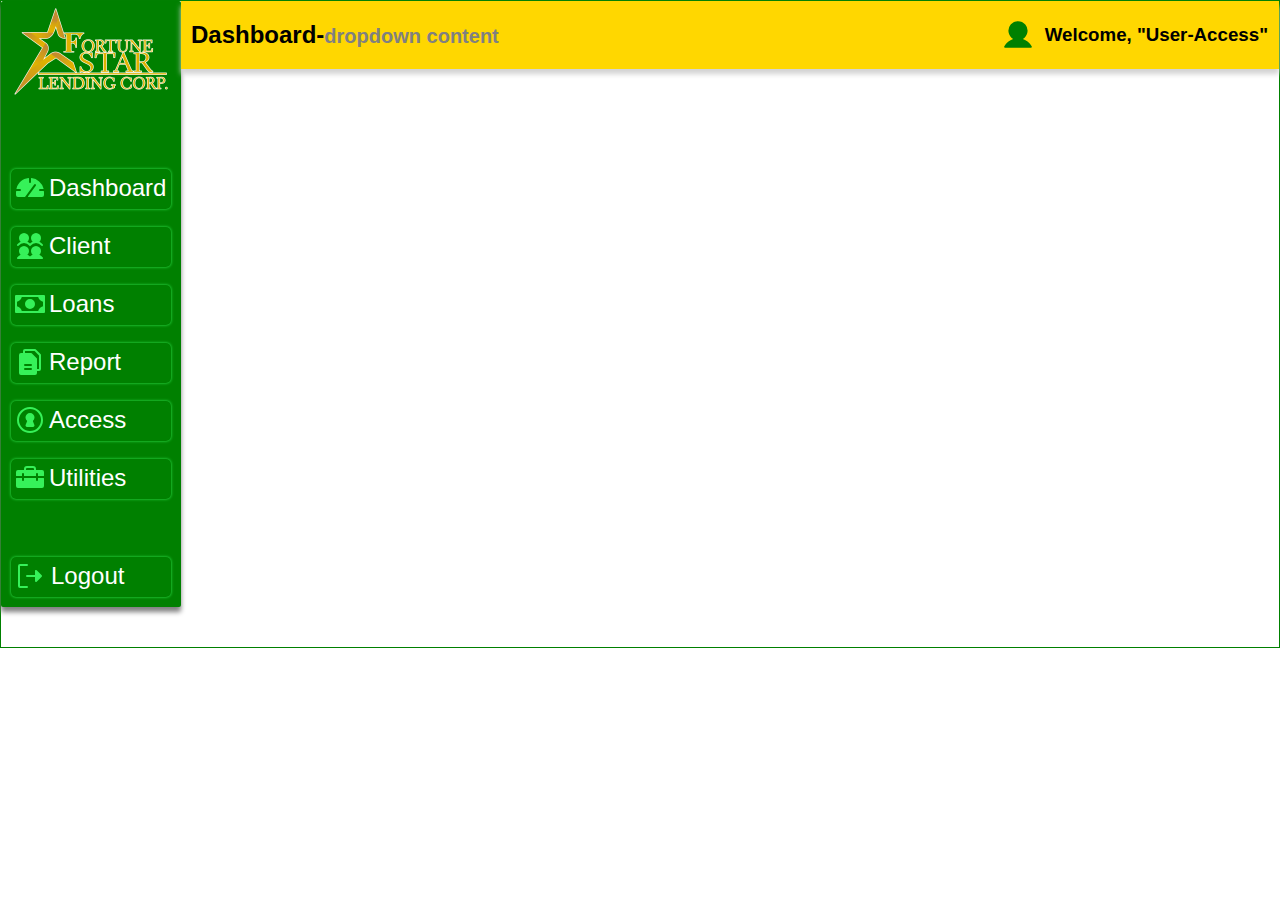
<file: BenLyleLendingWebsite/index.html>
<!DOCTYPE html>
<html lang="en">
  <head>
    <meta charset="UTF-8" />
    <meta http-equiv="X-UA-Compatible" content="IE=edge" />
    <meta name="viewport" content="width=device-width, initial-scale=1.0" />

    <!-------Styles------->
    <link rel="stylesheet" href="index.css" />
    <link rel="stylesheet" href="leftNavBar.css" />
    <!-------Styles------->

    <!--Title of the Web Application-->
    <title>Fortune Star Lending Corporation</title>
    <!--Title of the Web Application-->

    <!--Logo Icon-->
    <link rel="icon" href="icon/favicon.ico" />
    <!--Logo Icon-->
  </head>
  <body>
    <div class="dash-and-admin">
      <div class="all-header">
        <div class="column-header">
          <div class="logo-container">
            <img class="main-logo" src="images/fortunestar.png" alt="image" />

            <div class="home">
              <img src="svg/gauge-fill.svg" alt="svg" />
              <span>Dashboard</span>
            </div>

            <div class="search">
              <img src="svg/users-four-fill.svg" alt="svg" />
              <span>Client</span>
            </div>

            <div class="client">
              <img src="svg/money-fill.svg" alt="svg" />
              <span>Loans</span>
            </div>

            <div class="loans">
              <img src="svg/files-fill.svg" alt="svg" />
              <span>Report</span>
            </div>

            <div class="applicants">
              <img src="svg/keyhole-fill.svg" alt="svg" />
              <span>Access</span>
            </div>

            <div class="settings">
              <img src="svg/toolbox-fill.svg" alt="svg" />
              <span>Utilities</span>
            </div>

            <div class="logout">
              <img src="svg/sign-out-fill.svg" alt="svg" />
              <span>Logout</span>
            </div>
          </div>

          <!--<p class="Lorem"></p>-->
          <!---<div class="user-admin">
            <img class="admin" src="svg/user-circle-gear-bold.svg" alt="svg" />--->
          <!---<h2>Welcome, Administrator</h2>
          </div>--->
        </div>
      </div>

      <div class="background-header">
        <div class="row-header-dashboard">
          <h2>Dashboard-<span class="dropdown">dropdown content</span></h2>
        </div>
        <div class="row-header-administrator">
          <div class="user-admin">
            <img class="admin" src="svg/user-fill.svg" alt="svg" />
            <h3>Welcome, "User-Access"</h3>
          </div>
        </div>
      </div>
    </div>
  </body>
</html>
</file>
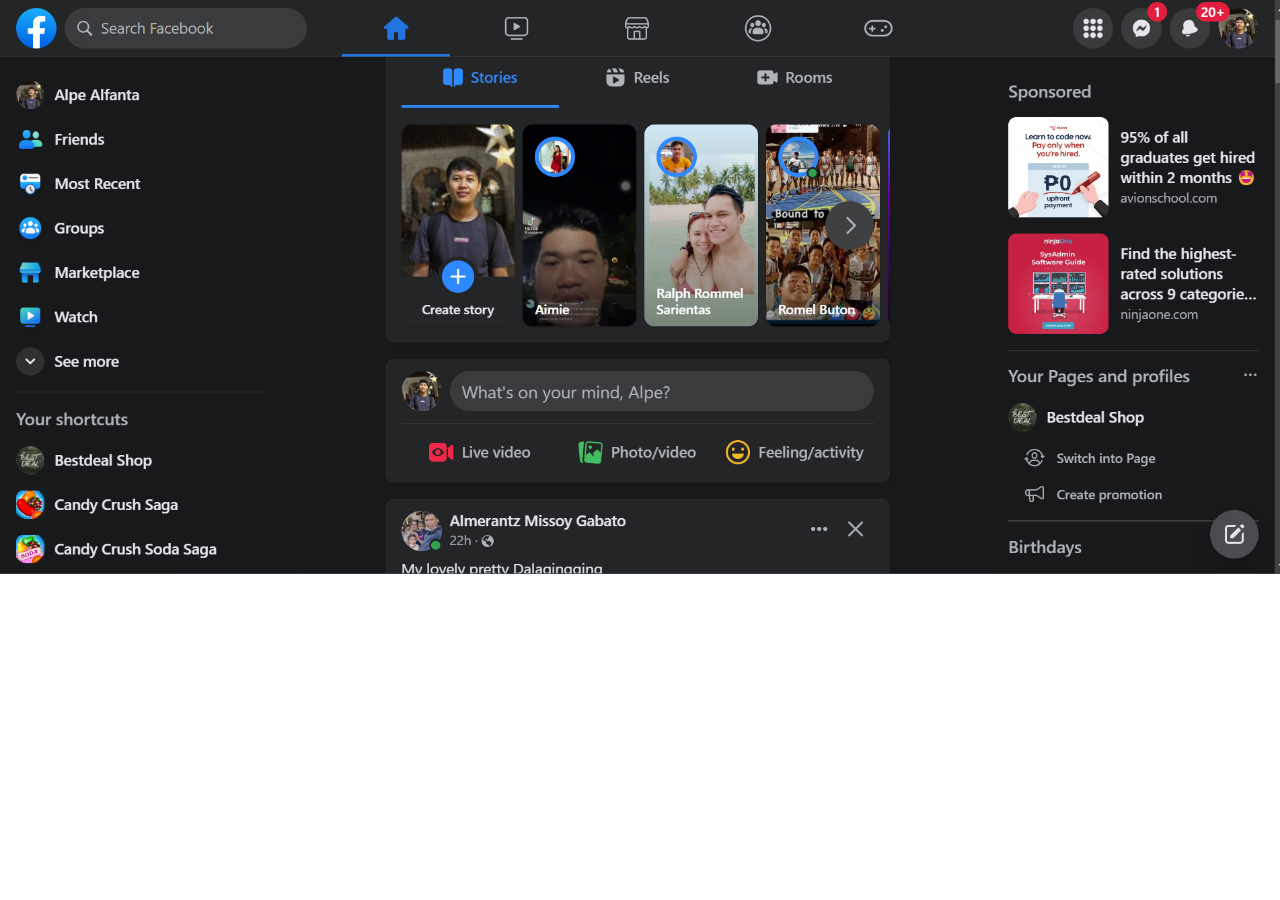
<file: facebook.html>
<!DOCTYPE html>
<html lang="en">
  <head>
    <style>
      body {
        margin: 0;
        height: 100vh;
      }
      img {
        width: 100%;
        height: auto;
      }
    </style>
    <meta charset="UTF-8" />
    <meta http-equiv="X-UA-Compatible" content="IE=edge" />
    <meta name="viewport" content="width=device-width, initial-scale=1.0" />
    <title>Facebook</title>
    <link rel="stylesheet" href="icons/logo-facebook.svg" />
  </head>
  <body>
    <img src="images/fb.png" alt="" />
  </body>
</html>
</file>
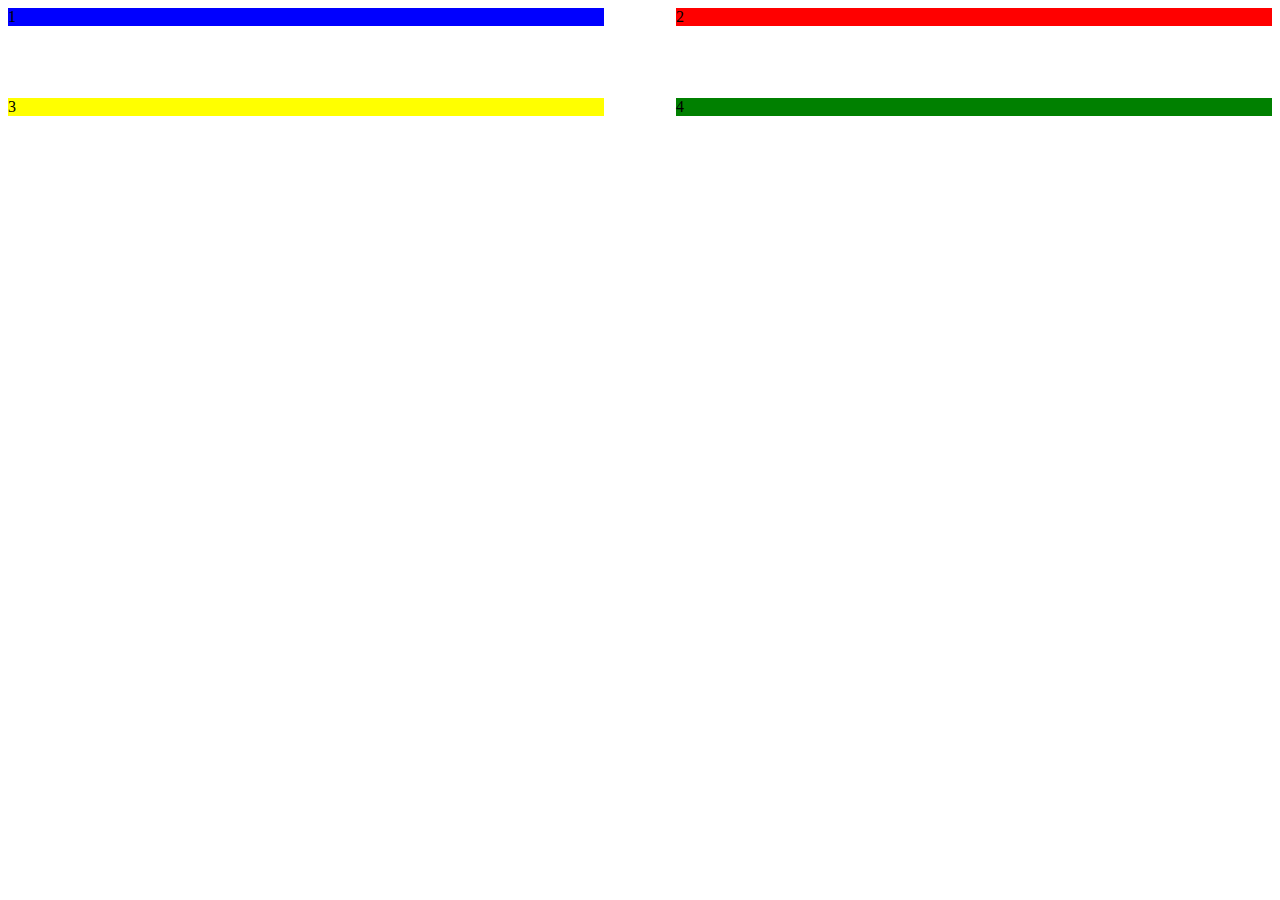
<file: content/grid.html>
<!DOCTYPE html>
<html lang="en">
  <head>
    <meta charset="UTF-8" />
    <meta http-equiv="X-UA-Compatible" content="IE=edge" />
    <meta name="viewport" content="width=device-width, initial-scale=1.0" />
    <title>Document</title>
    <style>
      .container {
        display: grid;
        grid-template-columns: repeat(2, 1fr);
        gap: 4.5rem;
      }
    </style>
  </head>
  <body>
    <div class="container">
      <div class="test" style="background-color: blue">1</div>
      <div class="test" style="background-color: red">2</div>
      <div class="test" style="background-color: yellow">3</div>
      <div class="test" style="background-color: green">4</div>
    </div>
  </body>
</html>
</file>
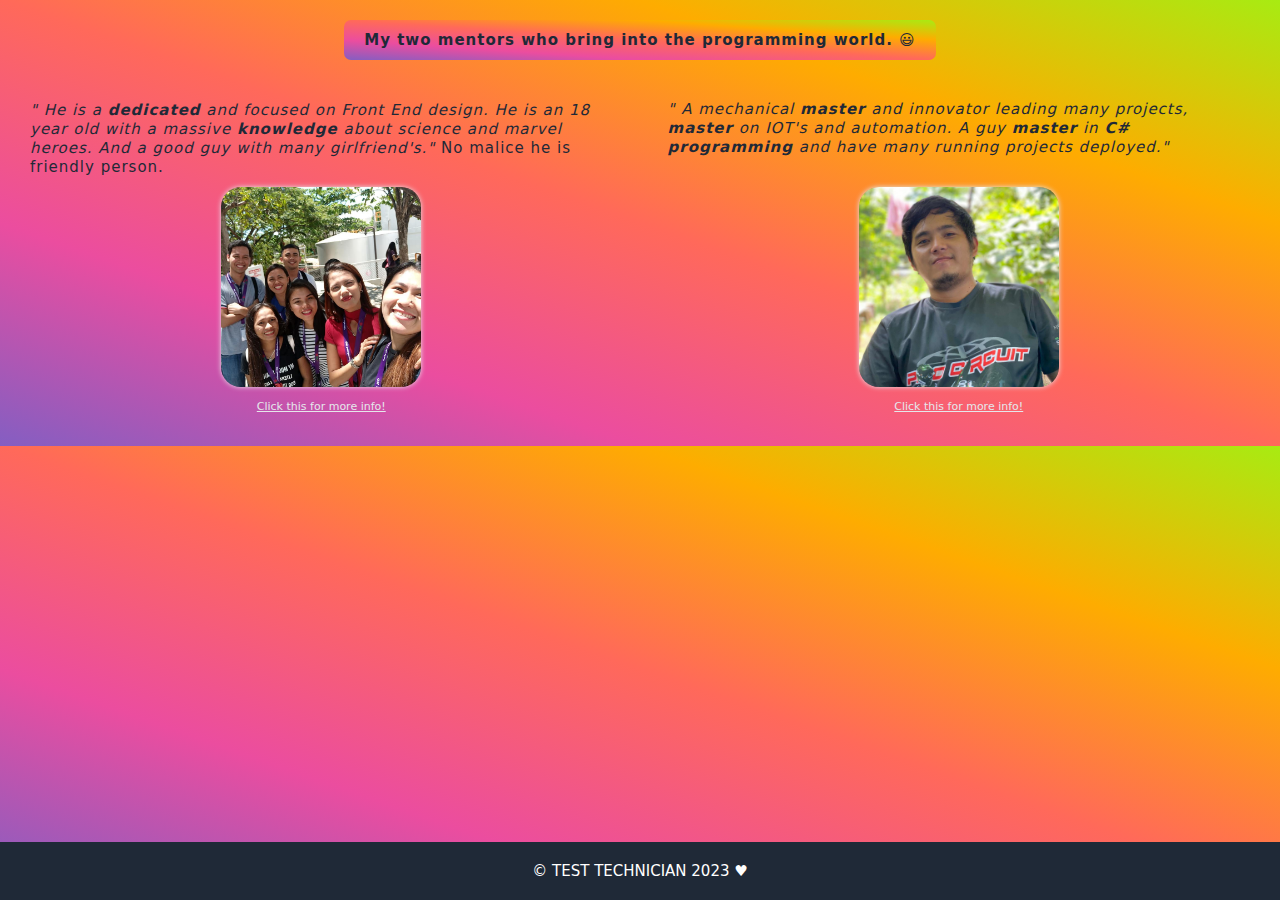
<file: talent/talent.html>
<!DOCTYPE html>
<html lang="en">
  <head>
    <link rel="stylesheet" href="talent.css" />
    <meta charset="UTF-8" />
    <meta http-equiv="X-UA-Compatible" content="IE=edge" />
    <meta name="viewport" content="width=device-width, initial-scale=1.0" />
    <title>Proffesional Talents</title>
  </head>
  <body>
    <div class="header">
      <!--h1>&#768; Lodi Bois &#769;</h1-->
      <div class="caption">
        My two mentors who bring into the programming world. &#128515;
      </div>
    </div>

    <div class="talent-container">
      <div class="talent-one">
        <div>
          <p>
            &quot; He is a <strong>dedicated</strong> and focused on Front End
            design. He is an 18 year old with a massive
            <strong>knowledge</strong> about science and marvel heroes. And a
            good guy with many girlfriend's.&quot;
            <span> No malice he is friendly person.</span>
          </p>
        </div>
        <img
          src="images/christian.jpg"
          alt="Christian"
          style="width: 200px; height: 200px"
        />

        <li>
          <a href="https://www.facebook.com/christian.luffy"
            >Click this for more info!</a
          >
        </li>
      </div>

      <div class="talent-two">
        <p>
          &quot; A mechanical <strong>master</strong> and innovator leading many
          projects, <strong>master</strong> on IOT's and automation. A guy
          <strong>master</strong> in <strong>C# programming</strong> and have
          many running projects deployed.&quot;
        </p>
        <img
          class="ting-lyle"
          src="images/ting_lyle.jpg"
          alt="Ting_Lyle"
          style="width: 200px; height: 200px"
        />

        <li>
          <a href="https://www.facebook.com/ting.lyle"
            >Click this for more info!</a
          >
        </li>
      </div>
    </div>
    <footer>&copy; TEST TECHNICIAN 2023 &heartsuit;</footer>
  </body>
</html>
</file>
<file: BenLyleLendingWebsite/leftNavBar.css>
.settings,
.applicants,
.loans,
.client,
.search,
.home,
.logout {
  box-shadow: 0px 0px 3px #36f159;
  border-radius: 5px;
  font-size: 24px;
  font: bold;
  font-family: -apple-system, BlinkMacSystemFont, "Segoe UI", Roboto, Oxygen,
    Ubuntu, Cantarell, "Open Sans", "Helvetica Neue", sans-serif;
  padding: 3px 3px 5px 3px;
  display: flex;
  align-items: center;
  justify-content: start;
  gap: 3px;
}
.logout {
  box-shadow: 0px 0px 3px #36f159;
  border-radius: 5px;
  font-size: 24px;
  font: bold;
  font-family: -apple-system, BlinkMacSystemFont, "Segoe UI", Roboto, Oxygen,
    Ubuntu, Cantarell, "Open Sans", "Helvetica Neue", sans-serif;
  padding: 3px 3px 5px 3px;
  display: flex;
  align-items: center;
  justify-content: start;
  gap: 5px;
  margin-top: 40px;
}
.column-header {
  display: flex;
  justify-content: start;
  align-items: start;
  margin-bottom: 40px;
}
.row-header-dashboard {
  display: flex;
  flex: 1;
  padding-left: 10px;
}
.row-header-administrator {
  display: flex;
  padding-right: 10px;
}
.all-header {
  display: flex;
}
.dash-and-admin {
  display: flex;
  align-self: start;
  border: solid 1px rgb(0, 128, 0);
}
.background-header {
  display: flex;
  flex: 1;
  align-self: start;
  box-shadow: 0 5px 5px lightgray;
  background-color: gold;
}

/*h2 {
  flex-wrap: wrap;
  padding-right: 8px;
  background-color: gold;
  font-family: -apple-system, BlinkMacSystemFont, "Segoe UI", Roboto, Oxygen,
    Ubuntu, Cantarell, "Open Sans", "Helvetica Neue", sans-serif;
  letter-spacing: 2px;
}*/
.user-admin {
  display: flex;
  align-items: center;
  gap: 10px;
  margin-right: 1px;
  flex-wrap: wrap;
}
.admin {
  width: 34px;
  height: 34px;
}
.settings:hover {
  box-shadow: 0px 3px 0px #36f159;
  font-size: 25px;
  transition: 0.3s;
}

.applicants:hover {
  box-shadow: 0px 3px 0px #36f159;
  font-size: 25px;
  transition: 0.3s;
}

.loans:hover {
  box-shadow: 0px 3px 0px #36f159;
  font-size: 25px;
  transition: 0.3s;
}

.client:hover {
  box-shadow: 0px 3px 0px #36f159;
  font-size: 25px;
  transition: 0.3s;
}

.search:hover {
  box-shadow: 0px 3px 0px #36f159;
  font-size: 25px;
  transition: 0.3s;
}

.home:hover {
  box-shadow: 0px 3px 0px #36f159;
  font-size: 25px;
  transition: 0.3s;
}

.logout:active {
  box-shadow: 0 0 8px #36f159;
  transition: 0.3s;
  align-self: auto;
}
.logout:hover {
  font-size: 26px;
  transition: 0.3s;
}
</file>
<file: talent/talent.css>
*{
  margin: 0;
  padding: 0;
  box-sizing: border-box;
}
body{
  background-color: white;
  background-image: linear-gradient(to right top, #845ec2, #eb4d9f, #ff695a, #feac00, #a8eb12);
  display: flex;
  flex-direction: column;
  justify-content: center; 
  align-items: center;
  background-color: #4E8397;
  margin: 0;
  padding: 2rem;
  font-family: system-ui, -apple-system, BlinkMacSystemFont, 'Segoe UI', Roboto, Oxygen, Ubuntu, Cantarell, 'Open Sans', 'Helvetica Neue', sans-serif;
}
html{
  font-size: 62.5%;
}
h1{
  font-size: 3rem;
  letter-spacing: 1px;
  color: #1F2937
}
.caption{
  color: #1F2937;
  font-size: 1.5rem;
  font-weight: bold;
  /* max-width: 60rem; */
  display: flex;
  flex-wrap: wrap;
  padding-left: 2rem ;
  padding-right: 2rem;
}
.header{
  display: flex;
  flex-direction: column;
  display: flex;
  justify-content: center;
  font-size: 1rem;
  margin-bottom: 3rem;
  align-items: center;
  line-height: 4rem; 
  letter-spacing: 1px;
  /* box-shadow: 0 0 5px #E5E7Eb; */
  /* padding: 1rem 5rem 1rem 5rem; */
  border-radius: 7px;
  background-image: linear-gradient(to right top, #845ec2, #eb4d9f, #ff695a, #feac00, #a8eb12);

}
.talent-container{
  line-height: 1.9rem;
  display: flex;
  gap: 3.5rem;
}
.talent-one{
  flex: 1;
  display: flex;
  flex-direction: column;
  flex-wrap: wrap;
  justify-content: center;
  align-items: center;
  /* box-shadow: 0 0 5px #1F2937  ; */
  border-radius: 5px;
  /* background-color: #845EC2; */
}
.talent-two{
  flex: 1;
  display: flex;
  flex-direction: column;
  flex-wrap: wrap;
  justify-content: center;
  align-items: center;
  /* box-shadow: 0 0 5px #1F2937  ; */
  border-radius: 5px;
  /* background-color: #845EC2; */
}
div p{
  padding: 1rem;
  color: #1F2937;
  font-size: 1.5rem;
  font-style: italic;
  letter-spacing: 1px;
}
.ting-lyle{
  margin-top: 2rem;
}
div img{
  object-fit: cover;
  border-radius: 20px;
  box-shadow: 0 0 5px #E5E7Eb;
  /* padding: 0.5rem; */
}
div img:hover{
  transform: scale(1.03);
  overflow: hidden;
  justify-content: center;
  align-items: center;
 }
footer{
  bottom: 0;
  position: fixed;
  display: flex;
  justify-content: center; 
  align-items: center;
  width: 100%;
  color: white;
  font-size: 1.5rem;
  padding: 2rem;
  background-color: #1F2937;
}
span{
  font-style: italic;
  font-size: 1.5rem;
  font-style: normal;
}
li{
  list-style: none;
  display: flex;
  justify-content: center;
  align-items: center;
  padding: 1rem;
  font-size: 1.1rem;
}
a{
  color: #E5E7Eb;
}
</file>
<file: BenLyleLendingWebsite/index.css>
@tailwind base;
@tailwind components;
@tailwind utilities;

/*color: #09C709, #0097FF, #F46415 */

body {
  margin: 0px;
  font-family: -apple-system, BlinkMacSystemFont, "Segoe UI", Roboto, Oxygen,
    Ubuntu, Cantarell, "Open Sans", "Helvetica Neue", sans-serif;
}
.main-logo {
  box-shadow: 0 0 0px lightgrey;
  border-radius: 5px;
  margin-bottom: 50px;
}
.logo-container {
  display: flex;
  flex-direction: column;
  justify-content: start;
  gap: 18px;
  padding-top: 0px;
  padding-bottom: 10px;
  padding-left: 10px;
  padding-right: 10px;
  background: #008000;
  color: white;
  box-shadow: 0 5px 5px gray;
  border-radius: 2px;
}
/*.center-container {
  display: flex;
  flex-direction: row;
  flex-wrap: wrap;
  gap: 40px;
}*/

/*.left.nav.bar {
  display: flex;
  flex-direction: column;
  flex: start;
  gap: 24px;
  padding: 5px;
  letter-spacing: 2px;
  cursor: pointer;
}*/
button {
  width: 130px;
  padding: 5px 5px 5px 5px;
  font-size: 24px;
  background: #09c709;
  cursor: pointer;
  opacity: 80%;
  /*border: #ffd700 1px solid;*/
  color: white;
  border-radius: 5px;
}
.Lorem {
  flex-shrink: 0;
  flex-grow: 1;
  flex-wrap: wrap;
  flex-basis: 100px;
  box-shadow: 0 0 5px gray;
}
.dropdown {
  font-size: 20px;
  color: gray;
}
</file>
